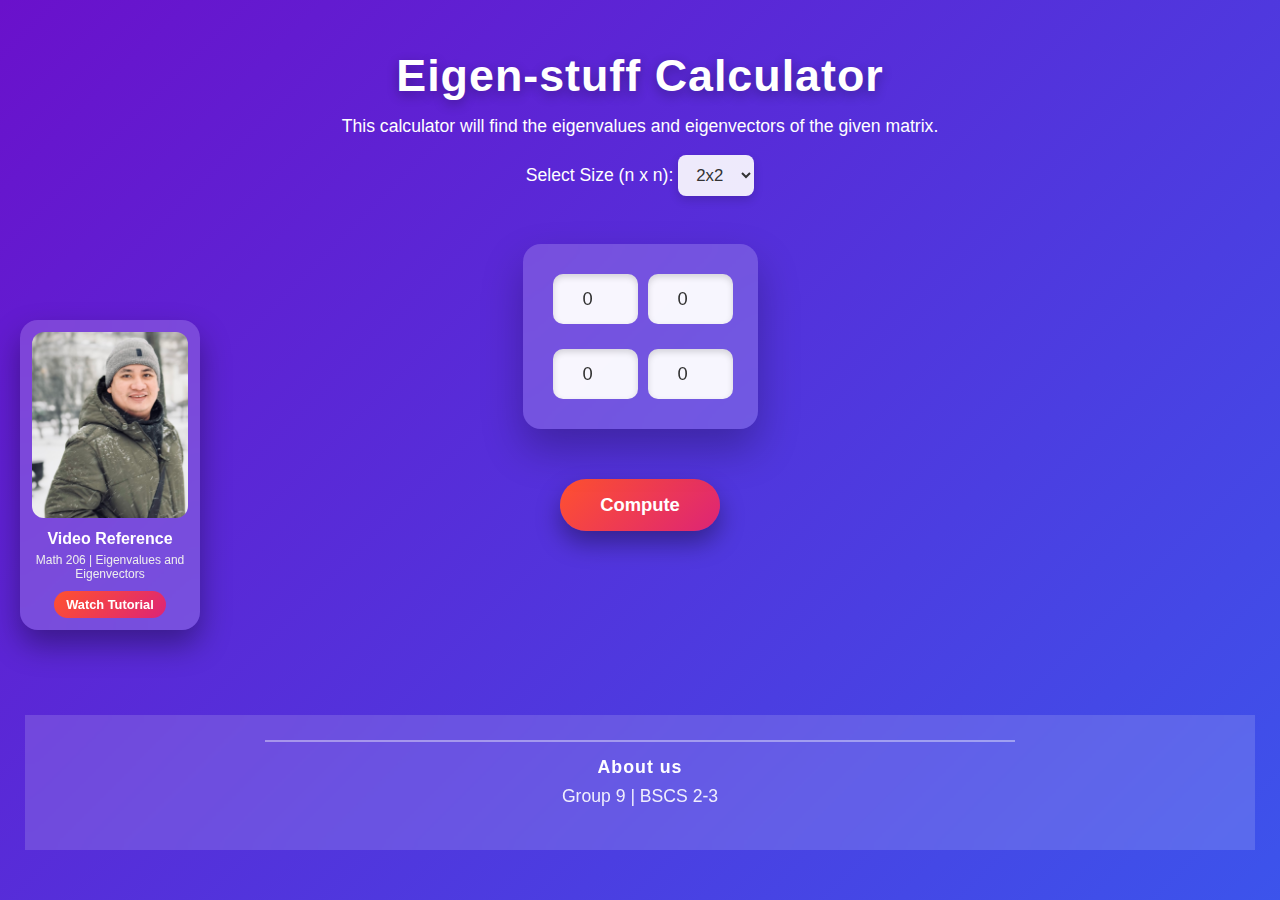
<file: index.html>
<!DOCTYPE html>
<html lang="en">
<head>
    <title>Eigenstuff Calculator</title>
    <link rel="stylesheet" href="style.css">
    <meta charset="UTF-8">
    <meta name="viewport" content="width=device-width, initial-scale=1.0">
</head>
<body>
    <h2>Eigen-stuff Calculator</h2>
    <p>This calculator will find the eigenvalues and eigenvectors of the given matrix. </p>
    <p>Select Size (n x n): 
        <select id="size" onchange="createGrid()">
            <option value="2">2x2</option>
            <option value="3">3x3</option>
            <option value="4">4x4</option>
            <option value="5">5x5</option>
        </select>
    </p>

    <div id="matrix-container" class="matrix-grid"></div>
    <button onclick="calculate()">Compute</button>

    <div id="results"></div>

    <script>
        function createGrid() {
            const size = document.getElementById('size').value;
            const container = document.getElementById('matrix-container');
            container.innerHTML = '';
            container.style.gridTemplateColumns = `repeat(${size}, 70px)`;
            
            for (let i = 0; i < size * size; i++) {
                const input = document.createElement('input');
                input.type = 'number';
                input.value = '0';
                input.step = "any";
                input.className = 'matrix-input';
                container.appendChild(input);
            }
        }

        async function calculate() {
            const size = parseInt(document.getElementById('size').value);
            const inputs = document.querySelectorAll('.matrix-input');
            const matrix = [];
            
            for (let i = 0; i < size; i++) {
                const row = [];
                for (let j = 0; j < size; j++) {
                    row.push(parseFloat(inputs[i * size + j].value) || 0);
                }
                matrix.push(row);
            }

            try {
                const response = await fetch('/compute', { 
                    method: 'POST',
                    headers: { 'Content-Type': 'application/json' },
                    body: JSON.stringify({ matrix })
                });
                
                const data = await response.json();
                if (data.error) throw new Error(data.error);
                
                displayResults(data.results);
            } catch (err) {
                alert("Error: " + err.message);
            }
        }

        function displayResults(results) {
            const div = document.getElementById('results');
            div.innerHTML = '<h3>Results:</h3>';
            results.forEach((item, index) => {
                div.innerHTML += `
                    <div class="result-item">
                        <strong>Eigenvalue (λ${index + 1}):</strong> ${item.eigenvalue} <br>
                        <strong>Basis Vector:</strong> [${item.eigenvector.join(', ')}]
                    </div>`;
            });
        }

        // Initialize grid on load
        window.addEventListener('DOMContentLoaded', createGrid);
    </script>

    <div class="reference-card">
    <img src="jp.jpg" alt="Linear Algebra Professor">
    <h4>Video Reference</h4>
    <p>Math 206 | Eigenvalues and Eigenvectors</p>
    <a href="https://youtu.be/ElUQ6I8eDj4" target="_blank">
        Watch Tutorial
    </a>
    </div>

     <!-- added -->
    <footer id="footer">
        <div class ="footer-content">
            <div class ="footerBox">
                <h3>About us</h3>
                <p>
                    Group 9 | BSCS 2-3
                </p>
            </div>
    </footer>
</body>
</html>
</file>
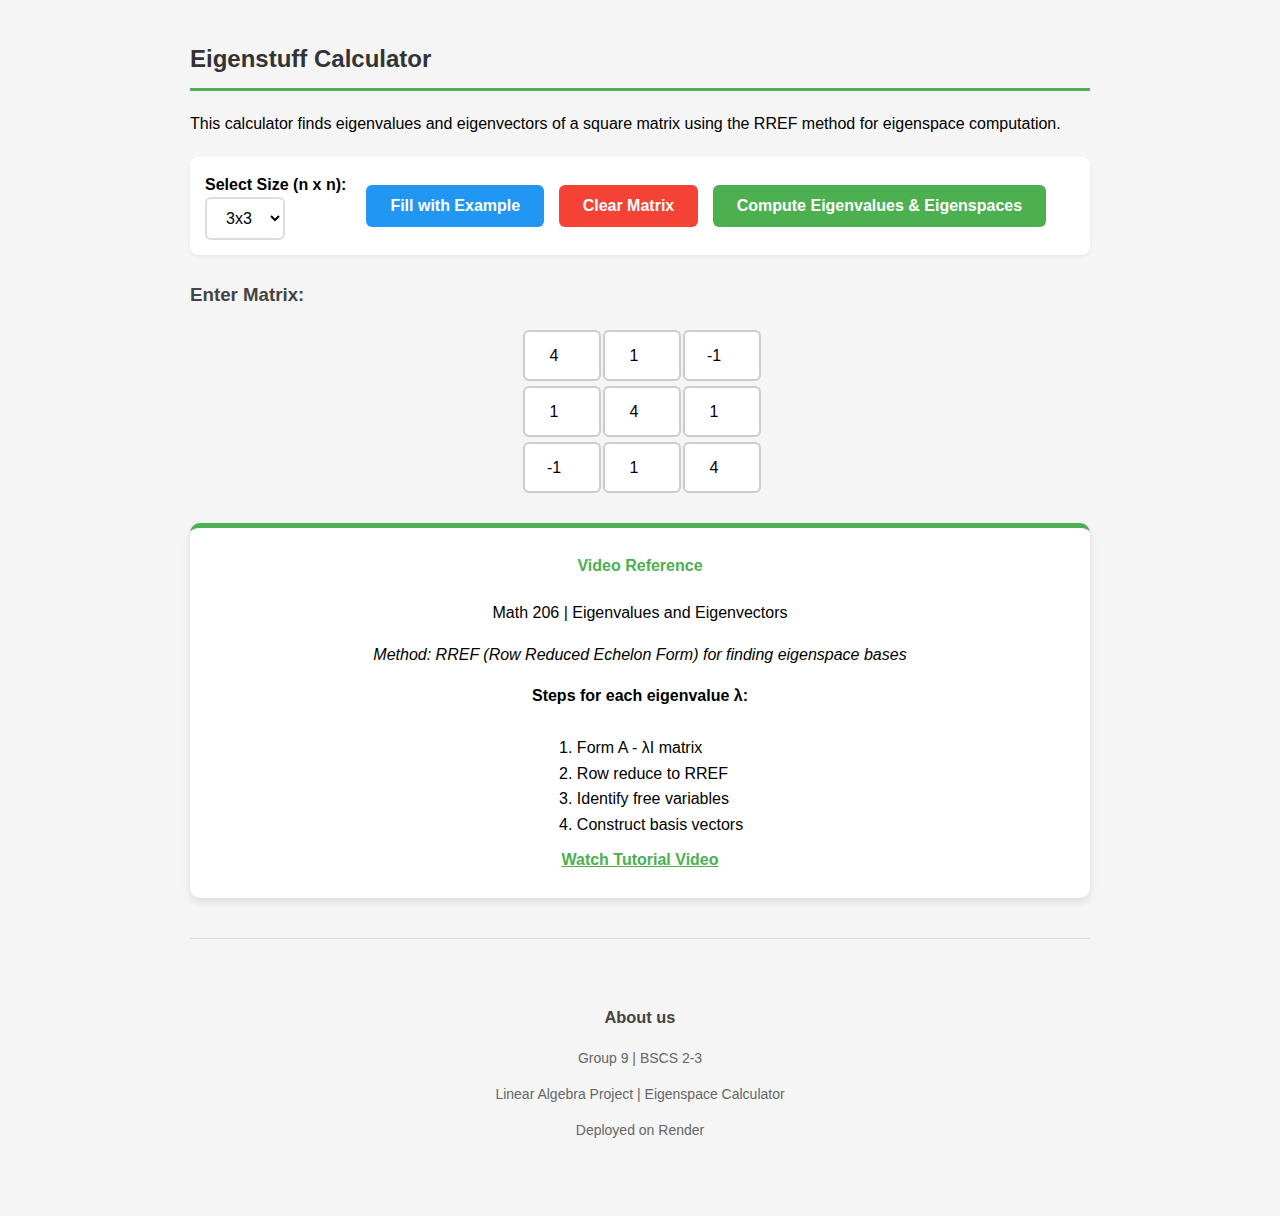
<file: templates/index.html>
<!DOCTYPE html>
<html lang="en">
<head>
    <meta charset="UTF-8">
    <title>Eigenstuff Calculator</title>
    <style>
        body {
            font-family: Arial, sans-serif;
            max-width: 900px;
            margin: 0 auto;
            padding: 20px;
            background-color: #f5f5f5;
            line-height: 1.6;
        }
        
        h2 {
            color: #333;
            border-bottom: 3px solid #4CAF50;
            padding-bottom: 10px;
            margin-bottom: 20px;
        }
        
        h3 {
            color: #444;
            margin-top: 25px;
        }
        
        .matrix-grid {
            display: grid;
            gap: 5px;
            margin: 20px 0;
            justify-content: center;
        }
        
        .matrix-input {
            width: 70px;
            height: 45px;
            text-align: center;
            font-size: 16px;
            border: 2px solid #ccc;
            border-radius: 6px;
            background: white;
        }
        
        .matrix-input:focus {
            border-color: #4CAF50;
            outline: none;
            box-shadow: 0 0 5px rgba(76, 175, 80, 0.3);
        }
        
        button {
            background-color: #4CAF50;
            color: white;
            padding: 12px 24px;
            border: none;
            border-radius: 6px;
            cursor: pointer;
            font-size: 16px;
            margin: 5px;
            font-weight: bold;
            transition: all 0.3s;
        }
        
        button:hover {
            background-color: #45a049;
            transform: translateY(-2px);
            box-shadow: 0 4px 8px rgba(0,0,0,0.1);
        }
        
        button:active {
            transform: translateY(0);
        }
        
        .btn-example {
            background-color: #2196F3;
        }
        
        .btn-example:hover {
            background-color: #0b7dda;
        }
        
        .btn-clear {
            background-color: #f44336;
        }
        
        .btn-clear:hover {
            background-color: #da190b;
        }
        
        .eigenspace-result {
            background-color: white;
            border-left: 5px solid #4CAF50;
            padding: 20px;
            margin: 25px 0;
            border-radius: 8px;
            box-shadow: 0 4px 6px rgba(0,0,0,0.1);
        }
        
        .eigenvalue-title {
            background-color: #e8f5e8;
            padding: 15px;
            border-radius: 6px;
            margin-bottom: 15px;
        }
        
        .basis-vector-display {
            background-color: #f9f9f9;
            padding: 12px 15px;
            margin: 8px 0;
            border-radius: 6px;
            font-family: 'Courier New', monospace;
            border-left: 3px solid #2196F3;
        }
        
        .rref-section {
            background-color: #f8f9fa;
            padding: 15px;
            margin: 15px 0;
            border-radius: 6px;
            border: 1px solid #e0e0e0;
        }
        
        .matrix-display {
            font-family: 'Courier New', monospace;
            background-color: white;
            padding: 12px;
            margin: 10px 0;
            border-radius: 6px;
            border: 1px solid #ddd;
            display: inline-block;
        }
        
        .verification-box {
            background-color: #fff;
            padding: 12px;
            margin: 10px 0;
            border-radius: 6px;
            border-left: 4px solid #4CAF50;
        }
        
        .loading-indicator {
            display: none;
            text-align: center;
            margin: 30px 0;
            padding: 20px;
            background-color: white;
            border-radius: 8px;
            box-shadow: 0 2px 4px rgba(0,0,0,0.1);
            font-size: 18px;
            color: #666;
        }
        
        .summary-box {
            background-color: #e8f5e8;
            padding: 20px;
            border-radius: 8px;
            margin-bottom: 25px;
            border: 2px solid #c8e6c9;
        }
        
        details {
            margin: 15px 0;
        }
        
        summary {
            cursor: pointer;
            padding: 12px 15px;
            background-color: #f5f5f5;
            border-radius: 6px;
            font-weight: bold;
            border-left: 4px solid #4CAF50;
        }
        
        summary:hover {
            background-color: #e0e0e0;
        }
        
        .reference-card {
            background-color: white;
            padding: 25px;
            margin: 30px 0;
            border-radius: 10px;
            box-shadow: 0 4px 8px rgba(0,0,0,0.1);
            text-align: center;
            border-top: 5px solid #4CAF50;
        }
        
        .reference-card h4 {
            color: #4CAF50;
            margin-top: 0;
        }
        
        .reference-card img {
            max-width: 120px;
            border-radius: 50%;
            margin-bottom: 15px;
            border: 4px solid #4CAF50;
        }
        
        footer {
            margin-top: 40px;
            text-align: center;
            color: #666;
            font-size: 14px;
            padding: 20px;
            border-top: 1px solid #ddd;
        }
        
        .footerBox {
            padding: 20px;
        }
        
        .error-message {
            background-color: #ffebee;
            color: #c62828;
            padding: 20px;
            border-radius: 8px;
            margin: 20px 0;
            border-left: 5px solid #f44336;
        }
        
        .success-message {
            background-color: #e8f5e8;
            color: #2e7d32;
            padding: 20px;
            border-radius: 8px;
            margin: 20px 0;
            border-left: 5px solid #4CAF50;
        }
        
        .controls {
            display: flex;
            flex-wrap: wrap;
            gap: 15px;
            align-items: center;
            margin: 20px 0;
            padding: 15px;
            background: white;
            border-radius: 8px;
            box-shadow: 0 2px 4px rgba(0,0,0,0.05);
        }
        
        select {
            padding: 10px 15px;
            border-radius: 6px;
            border: 2px solid #ddd;
            font-size: 16px;
            background: white;
        }
        
        @media (max-width: 768px) {
            body {
                padding: 15px;
            }
            
            .matrix-input {
                width: 60px;
                height: 40px;
            }
            
            .controls {
                flex-direction: column;
                align-items: stretch;
            }
            
            button {
                width: 100%;
                margin: 5px 0;
            }
        }
    </style>
    <meta name="viewport" content="width=device-width, initial-scale=1.0">
</head>
<body>
    <h2>Eigenstuff Calculator</h2>
    <p>This calculator finds eigenvalues and eigenvectors of a square matrix using the RREF method for eigenspace computation.</p>

    <div class="controls">
        <div>
            <label><strong>Select Size (n x n):</strong></label><br>
            <select id="size" onchange="createGrid()">
                <option value="2">2x2</option>
                <option value="3" selected>3x3</option>
                <option value="4">4x4</option>
                <option value="5">5x5</option>
            </select>
        </div>
        
        <div>
            <button onclick="fillExample()" class="btn-example">Fill with Example</button>
            <button onclick="clearMatrix()" class="btn-clear">Clear Matrix</button>
            <button onclick="calculate()">Compute Eigenvalues & Eigenspaces</button>
        </div>
    </div>

    <h3>Enter Matrix:</h3>
    <div id="matrix-container" class="matrix-grid"></div>
    
    <div id="loading" class="loading-indicator">
        ⏳ Computing eigenvalues and eigenspaces... This may take a moment.
    </div>

    <div id="results"></div>

    <div class="reference-card">
        <h4>Video Reference</h4>
        <p>Math 206 | Eigenvalues and Eigenvectors</p>
        <p><em>Method: RREF (Row Reduced Echelon Form) for finding eigenspace bases</em></p>
        <p><strong>Steps for each eigenvalue λ:</strong></p>
        <ol style="text-align: left; display: inline-block; margin: 10px auto;">
            <li>Form A - λI matrix</li>
            <li>Row reduce to RREF</li>
            <li>Identify free variables</li>
            <li>Construct basis vectors</li>
        </ol>
        <br>
        <a href="https://youtu.be/ElUQ6I8eDj4" target="_blank" style="color: #4CAF50; font-weight: bold;">Watch Tutorial Video</a>
    </div>

    <footer>
        <div class="footerBox">
            <h3>About us</h3>
            <p>Group 9 | BSCS 2-3</p>
            <p>Linear Algebra Project | Eigenspace Calculator</p>
            <p>Deployed on Render</p>
        </div>
    </footer>

    <script>
        function createGrid() {
            const size = parseInt(document.getElementById('size').value);
            const container = document.getElementById('matrix-container');
            container.innerHTML = '';
            container.style.gridTemplateColumns = `repeat(${size}, 75px)`;

            for (let i = 0; i < size * size; i++) {
                const input = document.createElement('input');
                input.type = 'number';
                input.value = '0';
                input.step = 'any';
                input.className = 'matrix-input';
                input.placeholder = '0';
                container.appendChild(input);
            }
        }

        function fillExample() {
            const size = parseInt(document.getElementById('size').value);
            const inputs = document.querySelectorAll('.matrix-input');
            
            // Example matrices matching the previous examples
            const examples = {
                2: [[3, 1], [1, 3]],
                3: [[4, 1, -1], [1, 4, 1], [-1, 1, 4]],
                4: [[4, 1, 0, 0], [1, 4, 1, 0], [0, 1, 4, 1], [0, 0, 1, 4]],
                5: [[5, 1, 0, 0, 0], [1, 5, 1, 0, 0], [0, 1, 5, 1, 0], [0, 0, 1, 5, 1], [0, 0, 0, 1, 5]]
            };
            
            const exampleMatrix = examples[size] || examples[3];
            
            inputs.forEach((input, index) => {
                const row = Math.floor(index / size);
                const col = index % size;
                input.value = exampleMatrix[row][col] || 0;
            });
        }

        function clearMatrix() {
            const inputs = document.querySelectorAll('.matrix-input');
            inputs.forEach(input => {
                input.value = '0';
            });
        }

        async function calculate() {
            const size = parseInt(document.getElementById('size').value);
            const inputs = document.querySelectorAll('.matrix-input');
            const matrix = [];

            for (let i = 0; i < size; i++) {
                const row = [];
                for (let j = 0; j < size; j++) {
                    row.push(parseFloat(inputs[i * size + j].value) || 0);
                }
                matrix.push(row);
            }

            // Show loading
            document.getElementById('loading').style.display = 'block';
            document.getElementById('results').innerHTML = '';

            try {
                // Call the API endpoint
                const response = await fetch('/compute-eigenspaces', {
                    method: 'POST',
                    headers: { 'Content-Type': 'application/json' },
                    body: JSON.stringify({ matrix: matrix })
                });

                const data = await response.json();
                
                // Hide loading
                document.getElementById('loading').style.display = 'none';

                if (!response.ok) {
                    throw new Error(data.error || `Server error (${response.status})`);
                }

                if (data.error) {
                    throw new Error(data.error);
                }

                displayResults(data);
            } catch (err) {
                document.getElementById('loading').style.display = 'none';
                document.getElementById('results').innerHTML = `
                    <div class="error-message">
                        <h3>Error</h3>
                        <p>${err.message}</p>
                        <p>Please check your matrix values and try again.</p>
                    </div>
                `;
                console.error('Error:', err);
            }
        }

        function formatNumber(num) {
            // If it's an integer or very close to it, display as integer
            if (Math.abs(num - Math.round(num)) < 0.0001) {
                return Math.round(num);
            }
            // Otherwise, format to 4 decimal places
            return parseFloat(num.toFixed(4));
        }

        function formatMatrix(matrix) {
            return matrix.map(row => 
                '[' + row.map(val => formatNumber(val)).join(', ') + ']'
            ).join('<br>');
        }

        function formatVector(vector) {
            return '[' + vector.map(val => formatNumber(val)).join(', ') + ']';
        }

        function displayResults(data) {
            const div = document.getElementById('results');
            
            if (data.eigenspaces.length === 0) {
                div.innerHTML = `
                    <div class="eigenspace-result">
                        <h3>No Real Eigenvalues Found</h3>
                        <p>The ${data.matrix_size}×${data.matrix_size} matrix has only complex eigenvalues.</p>
                        <p><strong>Suggestion:</strong> Try a symmetric matrix (where A = Aᵀ) to guarantee real eigenvalues.</p>
                    </div>
                `;
                return;
            }

            // Summary section
            div.innerHTML = `
                <div class="summary-box">
                    <h3>Results Summary</h3>
                    <p><strong>Matrix Size:</strong> ${data.matrix_size}×${data.matrix_size}</p>
                    <p><strong>Real Eigenvalues Found:</strong> ${data.eigenvalues.length}</p>
                    <p><strong>Eigenvalues:</strong> ${data.eigenvalues.map((val, idx) => 
                        `<span style="background: #e3f2fd; padding: 4px 8px; border-radius: 4px; margin: 0 5px;">λ${idx+1}=${formatNumber(val)}</span>`
                    ).join(' ')}</p>
                </div>
            `;

            // Display each eigenspace
            data.eigenspaces.forEach((eigenspace, index) => {
                const eigenspaceDiv = document.createElement('div');
                eigenspaceDiv.className = 'eigenspace-result';
                
                let html = `
                    <div class="eigenvalue-title">
                        <h3>Eigenvalue λ${index + 1} = ${formatNumber(eigenspace.eigenvalue)}</h3>
                        <p><strong>Geometric Multiplicity:</strong> ${eigenspace.geometric_multiplicity} 
                        (Dimension of eigenspace)</p>
                    </div>
                `;

                // Display basis vectors
                if (eigenspace.basis.length > 0) {
                    html += `<h4>Eigenspace Basis Vectors:</h4>`;
                    eigenspace.basis.forEach((vector, vecIndex) => {
                        html += `
                            <div class="basis-vector-display">
                                <strong>v${vecIndex + 1}:</strong> ${formatVector(vector)}
                            </div>
                        `;
                    });
                } else {
                    html += `<p><em>Trivial eigenspace {0} (only the zero vector)</em></p>`;
                }

                // RREF Details (collapsible)
                html += `
                    <details>
                        <summary>Show RREF Computation Steps for λ = ${formatNumber(eigenspace.eigenvalue)}</summary>
                        <div class="rref-section">
                            <h4>Step 1: Compute A - λI</h4>
                            <div class="matrix-display">
                                ${formatMatrix(eigenspace.rref_details.A_minus_lambda_I)}
                            </div>
                            
                            <h4>Step 2: Row Reduce to RREF</h4>
                            <div class="matrix-display">
                                ${formatMatrix(eigenspace.rref_details.rref)}
                            </div>
                            
                            <p><strong>Pivot Columns:</strong> [${eigenspace.rref_details.pivot_columns.join(', ')}]</p>
                            <p><strong>Free Variables:</strong> [${eigenspace.rref_details.free_variables.join(', ')}]</p>
                            <p><em>Note: Each free variable gives one basis vector.</em></p>
                            
                            <h4>Verification: Av = λv</h4>
                `;

                // Verification results
                if (eigenspace.verification && eigenspace.verification.length > 0) {
                    eigenspace.verification.forEach((ver, verIndex) => {
                        html += `
                            <div class="verification-box">
                                <strong>For basis vector v${verIndex + 1}:</strong><br><br>
                                <strong>Av</strong> = ${formatVector(ver.Av)}<br>
                                <strong>λv</strong> = ${formatVector(ver.lambda_v)}<br><br>
                                ${ver.is_correct ? 
                                    '<span style="color: #4CAF50; font-weight: bold;">✅ Correct (Av = λv)</span>' : 
                                    '<span style="color: #f44336; font-weight: bold;">❌ Incorrect</span>'
                                }
                            </div>
                        `;
                    });
                } else {
                    html += `<p><em>No basis vectors to verify.</em></p>`;
                }

                html += `</div></details>`;
                
                eigenspaceDiv.innerHTML = html;
                div.appendChild(eigenspaceDiv);
            });
        }

        // Initialize the grid when page loads
        window.addEventListener('DOMContentLoaded', () => {
            createGrid();
            fillExample(); // Auto-fill with example for convenience
        });
    </script>
</body>
</html>
</file>
<file: style.css>
* { 
    box-sizing: border-box; 
    margin: 0; 
    padding: 0; 
} 
 
body { 
    min-height: 100vh; 
    display: flex; 
    flex-direction: column; 
    align-items: center; 
    justify-content: flex-start; 
    font-family: "Poppins", "Segoe UI", sans-serif; 
    background: linear-gradient(135deg, #6a11cb, #2575fc, #ff6ec4); 
    background-size: 300% 300%; 
    animation: gradientMove 10s ease infinite; 
    color: white; 
    padding: 50px 25px; 
} 
 
@keyframes gradientMove { 
    0% { background-position: 0% 50%; } 
    50% { background-position: 100% 50%; } 
    100% { background-position: 0% 50%; } 
} 
 
h2 { 
    font-size: 2.8rem; 
    margin-bottom: 15px; 
    letter-spacing: 1px; 
    text-shadow: 0 4px 12px rgba(0,0,0,0.3); 
} 
 
h2:hover { 
    transform: scale(1.08); 
    color: #ff6ec4;  
} 
 
p { 
    margin-bottom: 18px; 
    font-size: 1.1rem; 
} 
 
select { 
    padding: 10px 14px; 
    border-radius: 8px; 
    border: none; 
    outline: none; 
    font-size: 1.05rem; 
    background: rgba(255, 255, 255, 0.9); 
    color: #333; 
    box-shadow: 0 4px 10px rgba(0,0,0,0.15); 
    transition: transform 0.2s ease; 
} 
 
select:hover { 
    transform: scale(1.05); 
} 
 
.matrix-grid { 
    display: grid; 
    gap: 25px; 
    margin: 30px auto; 
    padding: 30px 40px 30px 30px;
    background: rgba(255, 255, 255, 0.18); 
    backdrop-filter: blur(12px); 
    border-radius: 18px; 
    box-shadow: 0 20px 40px rgba(0,0,0,0.25); 
    animation: fadeIn 0.8s ease; 
} 
 
input { 
    width: 85px; 
    padding: 14px; 
    text-align: center; 
    font-size: 1.15rem; 
    border-radius: 10px; 
    border: none; 
    outline: none; 
    background: rgba(255, 255, 255, 0.95); 
    color: #333; 
    box-shadow: inset 0 3px 6px rgba(0,0,0,0.15); 
    transition: all 0.25s ease; 
} 
 
input:focus { 
    transform: scale(1.1); 
    box-shadow: 0 0 12px rgba(255, 110, 196, 0.8); 
} 
 
button { 
    margin-top: 20px; 
    padding: 15px 40px; 
    font-size: 1.15rem; 
    font-weight: bold; 
    border-radius: 30px; 
    border: none; 
    cursor: pointer; 
    color: #fff; 
    background: linear-gradient(135deg, #ff512f, #dd2476); 
    box-shadow: 0 12px 25px rgba(0,0,0,0.35); 
    transition: all 0.3s ease; 
} 
 
button:hover { 
    transform: translateY(-3px) scale(1.05); 
    box-shadow: 0 18px 35px rgba(0,0,0,0.45); 
} 
 
button:active { 
    transform: scale(0.98); 
} 
 
#results { 
    width: 100%; 
    max-width: 750px; 
    margin-top: 35px; 
    text-align: center; 
} 
 
.result-item { 
    background: rgba(255, 255, 255, 0.92); 
    color: #333; 
    padding: 22px; 
    margin-top: 18px; 
    border-radius: 14px; 
    border-left: 6px solid #ff6ec4; 
    box-shadow: 0 12px 25px rgba(0,0,0,0.2); 
    animation: slideUp 0.6s ease; 
    font-size: 1.05rem;
} 
 
#footer { 
    margin-top: auto;  
    width: 100%; 
    text-align: center; 
    padding: 25px 15px; 
    background: rgba(255, 255, 255, 0.15); 
    backdrop-filter: blur(10px); 
} 
 
.footerBox { 
    max-width: 750px; 
    margin: 0 auto; 
    padding-top: 15px; 
    border-top: 2px solid rgba(255, 255, 255, 0.4); 
    font-size: 0.95rem; 
    color: #ffffff; 
} 
 
.footerBox h3 { 
    margin-bottom: 8px; 
    letter-spacing: 1px; 
} 
 
.footerBox p { 
    opacity: 0.9; 
} 
 
@keyframes fadeIn { 
    from { opacity: 0; transform: scale(0.95); } 
    to { opacity: 1; transform: scale(1); } 
} 
 
@keyframes slideUp { 
    from { opacity: 0; transform: translateY(20px); } 
    to { opacity: 1; transform: translateY(0); } 
} 
 
.reference-card { 
    position: fixed; 
    left: 20px; 
    bottom: 270px;  
    width: 180px; 
    background: rgba(255, 255, 255, 0.18); 
    backdrop-filter: blur(12px); 
    border-radius: 18px; 
    padding: 12px; 
    text-align: center; 
    box-shadow: 0 15px 30px rgba(0,0,0,0.35); 
    z-index: 9999; 
} 
 
.reference-card img { 
    width: 100%; 
    border-radius: 12px; 
    margin-bottom: 8px; 
} 
 
.reference-card h4 { 
    margin-bottom: 5px; 
    color: #fff; 
    font-size: 1rem; 
} 
 
.reference-card p { 
    font-size: 0.75rem; 
    color: #eee; 
    margin-bottom: 10px; 
} 
 
.reference-card a { 
    display: inline-block; 
    padding: 6px 12px; 
    border-radius: 20px; 
    background: linear-gradient(135deg, #ff512f, #dd2476); 
    color: white; 
    text-decoration: none; 
    font-weight: bold; 
    font-size: 0.8rem;
    transition: transform 0.25s ease, box-shadow 0.25s ease; 
} 
 
.reference-card a:hover { 
    transform: scale(1.08); 
    box-shadow: 0 8px 18px rgba(0,0,0,0.4); 
} 
 
@keyframes floatIn {
    from {
        opacity: 0;
        transform: translate(30px, -50%);
    }
    to {
        opacity: 1;
        transform: translate(0, -50%);
    }  
}
</file>
